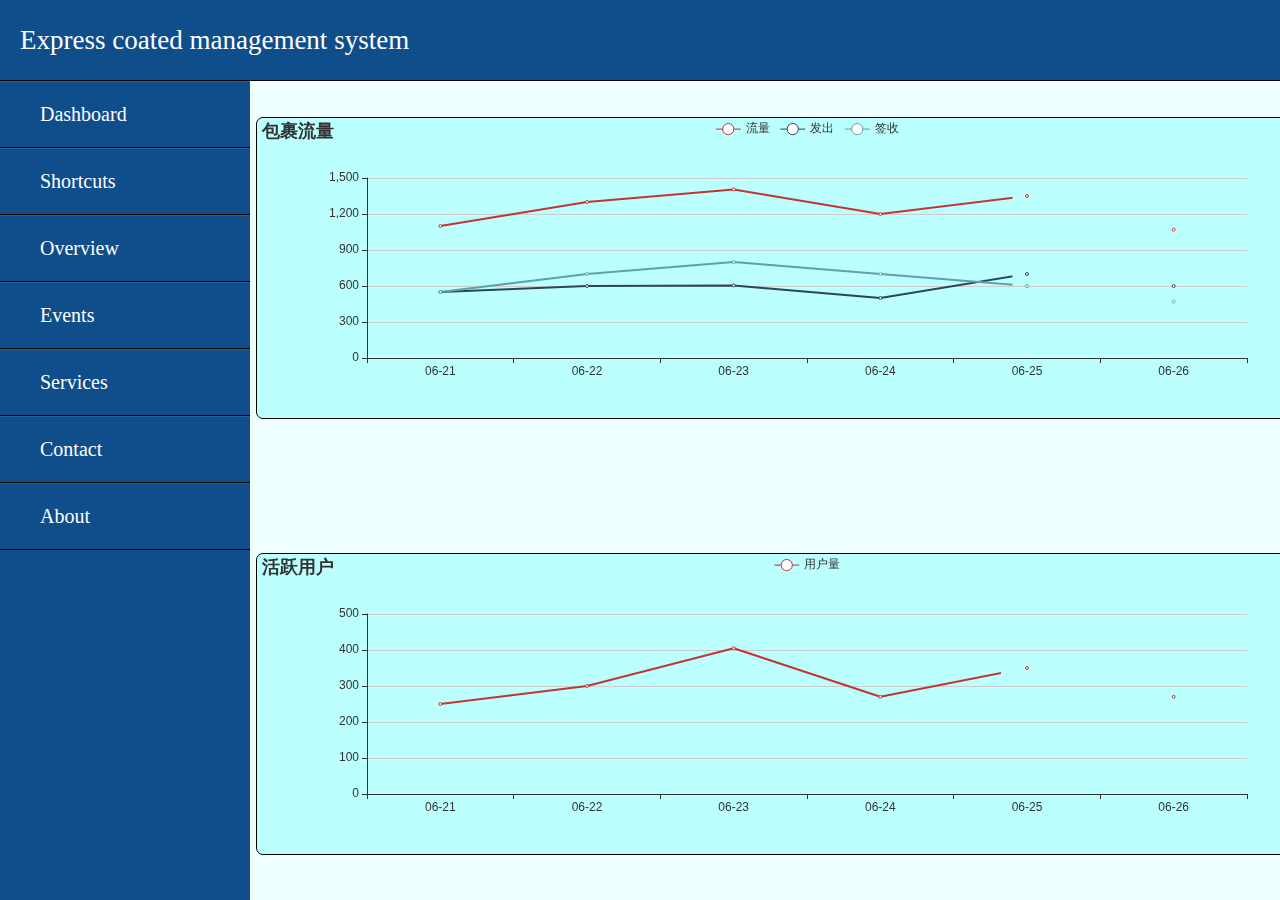
<file: index.html>
<!DOCTYPE html>
<html lang="en">
<head>
    <meta charset="UTF-8">
    <meta name="viewport" content="width=device-width, initial-scale=1.0">
    <link rel="stylesheet" href="sidebar.css">
    <script src="echarts.min.js"></script>
    <script src="sidebar.js"></script>
    <title>Demo</title>
</head>
<body>
    <div class="webhead">
        <p>Express coated management system</p>
    </div>
    <div class="sidebar">
        <ul>
            <li><a href="index.html">Dashboard</a></li>
            <li><a href="index1.html">Shortcuts</a></li>
            <li><a href="index2.html">Overview</a></li>
            <li><a href="index3.html">Events</a></li>
            <li><a href="index4.html">Services</a></li>
            <li><a href="index5.html">Contact</a></li>
            <li><a href="index6.html">About</a></li>
        </ul>
    </div>
    <div id="box1" class="box1">
        <script>charts1();</script>
    </div>
    <div id="box2" class="box2">
        <script>charts2();</script>
    </div>
</body>
</html>
</file>
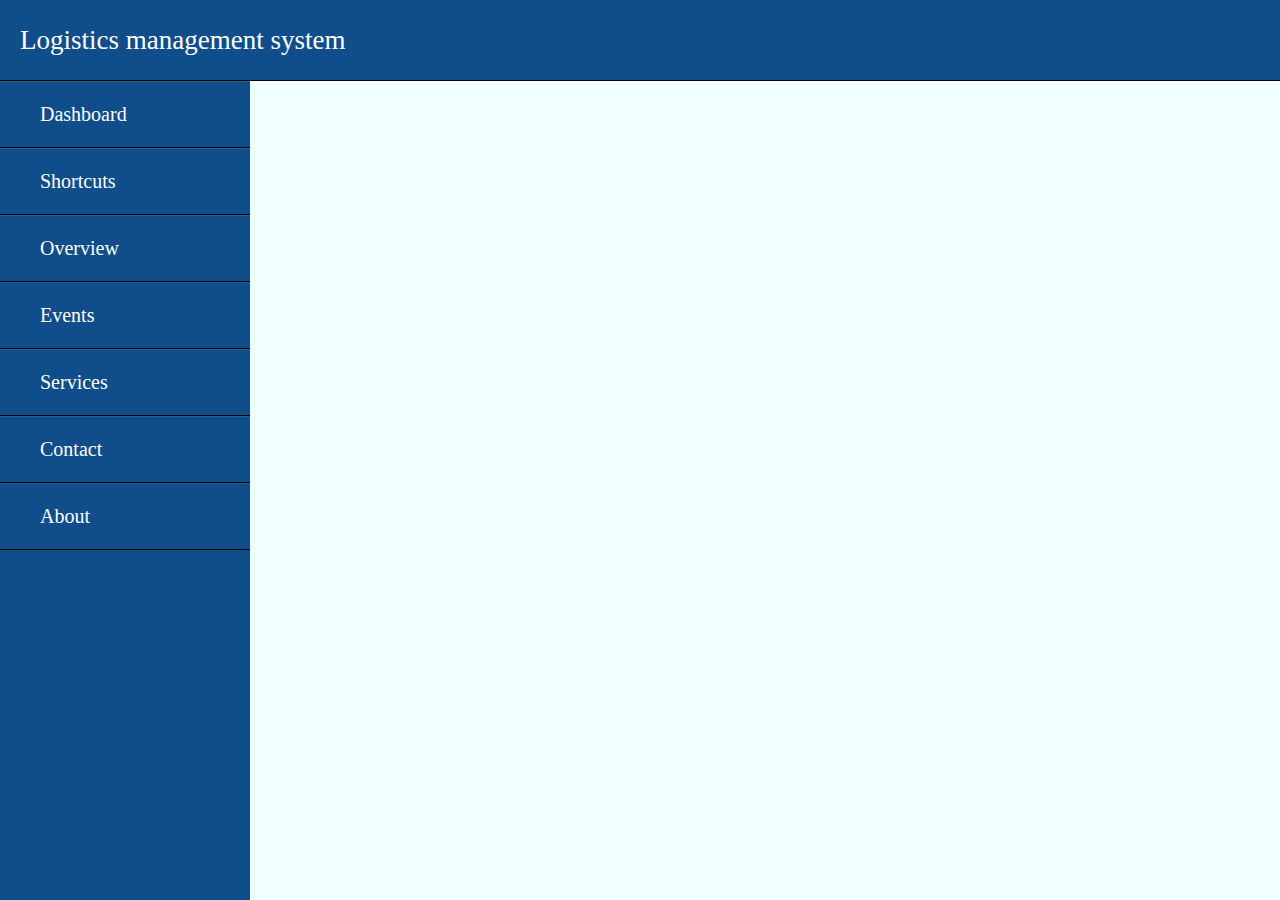
<file: index1.html>
<!DOCTYPE html>
<html lang="en">
<head>
    <meta charset="UTF-8">
    <meta name="viewport" content="width=device-width, initial-scale=1.0">
    <link rel="stylesheet" href="sidebar.css">
    <title>Demo</title>
</head>
<body>
    <div class="webhead"><p>Logistics management system</p></div>
    <div class="sidebar">
        <ul>
            <li><a href="index.html">Dashboard</a></li>
            <li><a href="index1.html">Shortcuts</a></li>
            <li><a href="index2.html">Overview</a></li>
            <li><a href="index3.html">Events</a></li>
            <li><a href="index4.html">Services</a></li>
            <li><a href="index5.html">Contact</a></li>
            <li><a href="index6.html">About</a></li>
        </ul>
    </div>

    <div>
        
    </div>
</body>
</html>
</file>
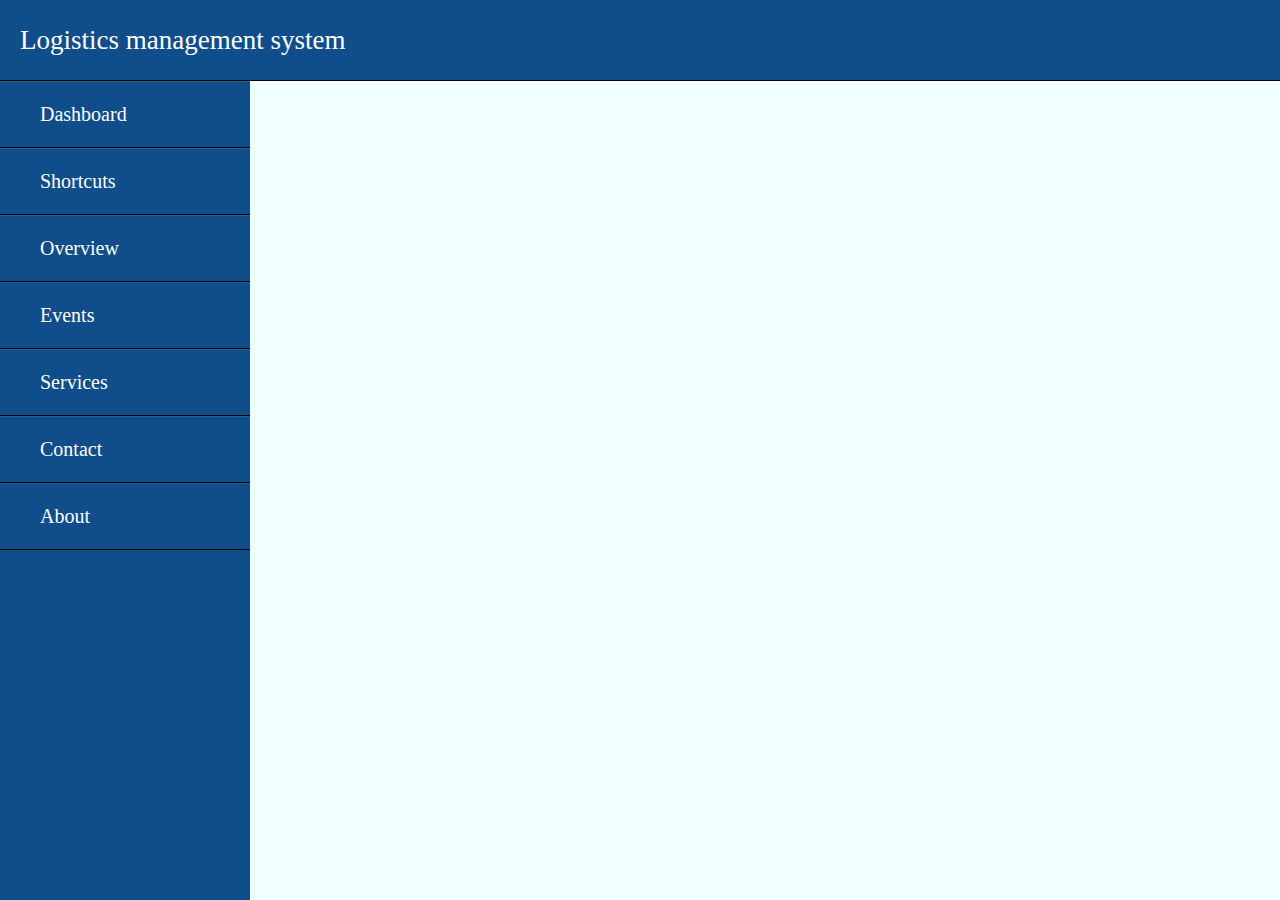
<file: index2.html>
<!DOCTYPE html>
<html lang="en">
<head>
    <meta charset="UTF-8">
    <meta name="viewport" content="width=device-width, initial-scale=1.0">
    <link rel="stylesheet" href="sidebar.css">
    <title>Demo</title>
</head>
<body>
    <div class="webhead"><p>Logistics management system</p></div>
    <div class="sidebar">
        <ul>
            <li><a href="index.html">Dashboard</a></li>
            <li><a href="index1.html">Shortcuts</a></li>
            <li><a href="index2.html">Overview</a></li>
            <li><a href="index3.html">Events</a></li>
            <li><a href="index4.html">Services</a></li>
            <li><a href="index5.html">Contact</a></li>
            <li><a href="index6.html">About</a></li>
        </ul>
    </div>
</body>
</html>
</file>
<file: sidebar.css>
* {
    margin: 0;
    padding: 0;
}

body {
    background-color: azure;
}

.sidebar {
    position: fixed;
    width: 250px;
    left: 0;
    height: 100%;
    background-color: #104E8B;
}

.webhead {
    width: 100%;
    height: 80px;
    left: 0;
    background: #104E8B;
    border-bottom: 1px solid black;
}

.webhead ul {
    width: 100px;
    right: 30px;
}

.webhead p {
    font-size: 27px;
    color: white;
    width: 500px;
    height: 50px;
    line-height: 80px;
    margin-left: 20px;
}

.sidebar ul {
    margin-top: 0em;
    margin-bottom: 0em;
    padding-left: 0%;
}

.sidebar ul li {
    list-style-type: none;
}

.sidebar ul a {
    display: block;
    height: 100%;
    width: 100%;
    line-height: 65px;
    font-size: 20px;
    color: white;
    text-decoration: none;
    padding-left: 40px;
    box-sizing: border-box;
    border-top: 1px solid rgba(255, 255, 255, .1);
    border-bottom: 1px solid black;
    transition: .4s;/*变换时间，渐变效果*/
}

.sidebar ul li:hover a {
    padding-left: 60px;
}

.box1 {
    position: absolute;
    width: 1100px;
    height: 300px;
    margin-top: 0;
    margin-left: 0;
    left: 20%;
    top: 13%;
    display: block;
    border-style: solid;
    border-width: 1px;
    border-color: black;
    border-radius: 7px;
    background: #BBFFFF;
}

.box2 {
    position: absolute;
    width: 1100px;
    height: 300px;
    margin-top: 0;
    margin-left: 0;
    left: 20%;
    bottom: 5%;
    display: block;
    border-style: solid;
    border-width: 1px;
    border-color: black;
    border-radius: 7px;
    background: #BBFFFF;
}
</file>
